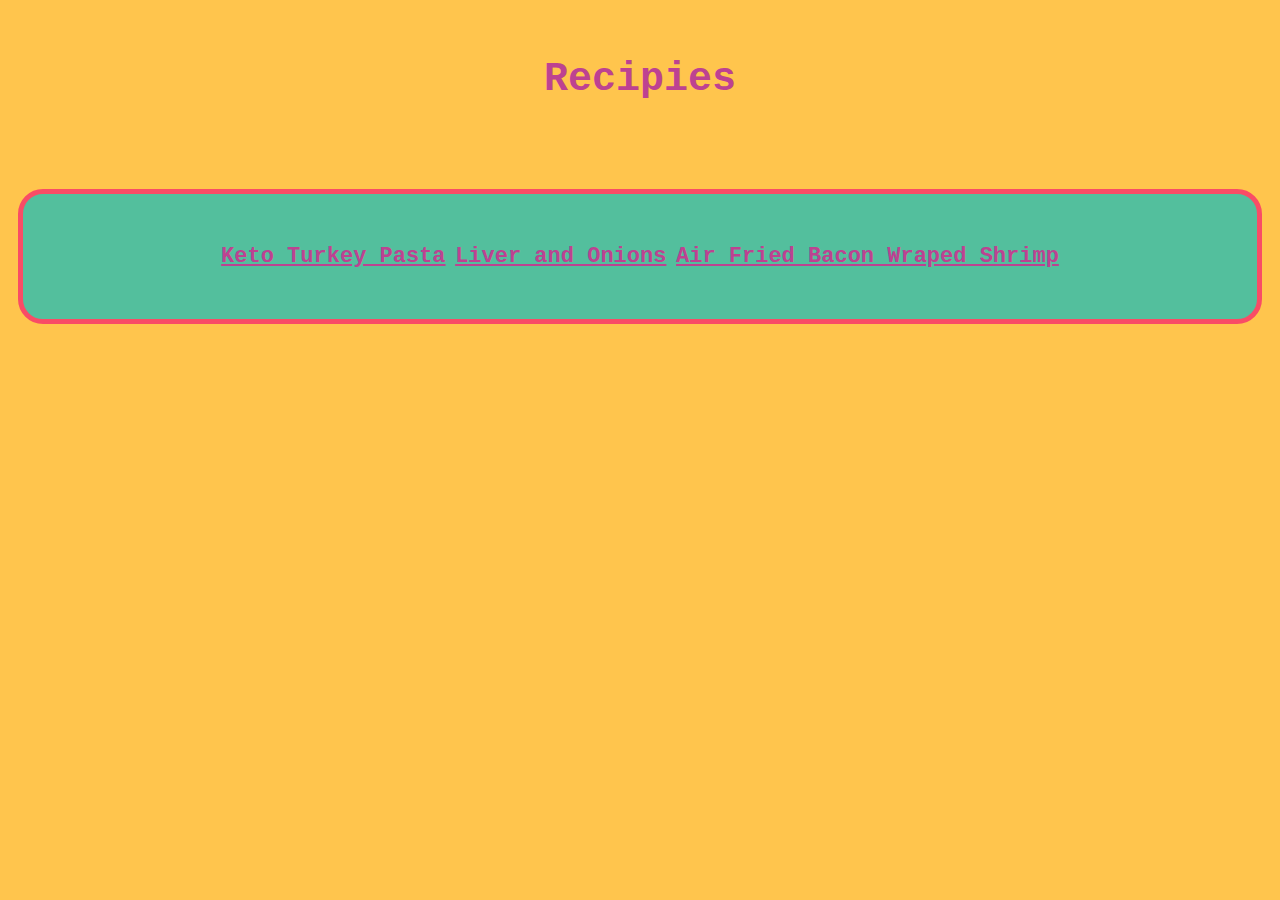
<file: index.html>
<!DOCTYPE html>
<html lang="en">
<head>
    <meta charset="UTF-8">
    <title>Recipes</title>
    <link rel="stylesheet" href="./style.css">
</head>
<body class="bcolor">
    <h1>Recipies</h1>
    <div class="clickboxbox">
        <a class="clickbox" href="./recipies/keto-turkey-pasta.html">Keto Turkey Pasta</a>
        <a class="clickbox" href="./recipies/absolute-best-liver-and-onions.html">Liver and Onions</a>
        <a class="clickbox" href="./recipies/air-fried-bacon-wrapped-shrimp.html">Air Fried Bacon Wraped Shrimp</a>
    </div>
</body>
</html>
</file>
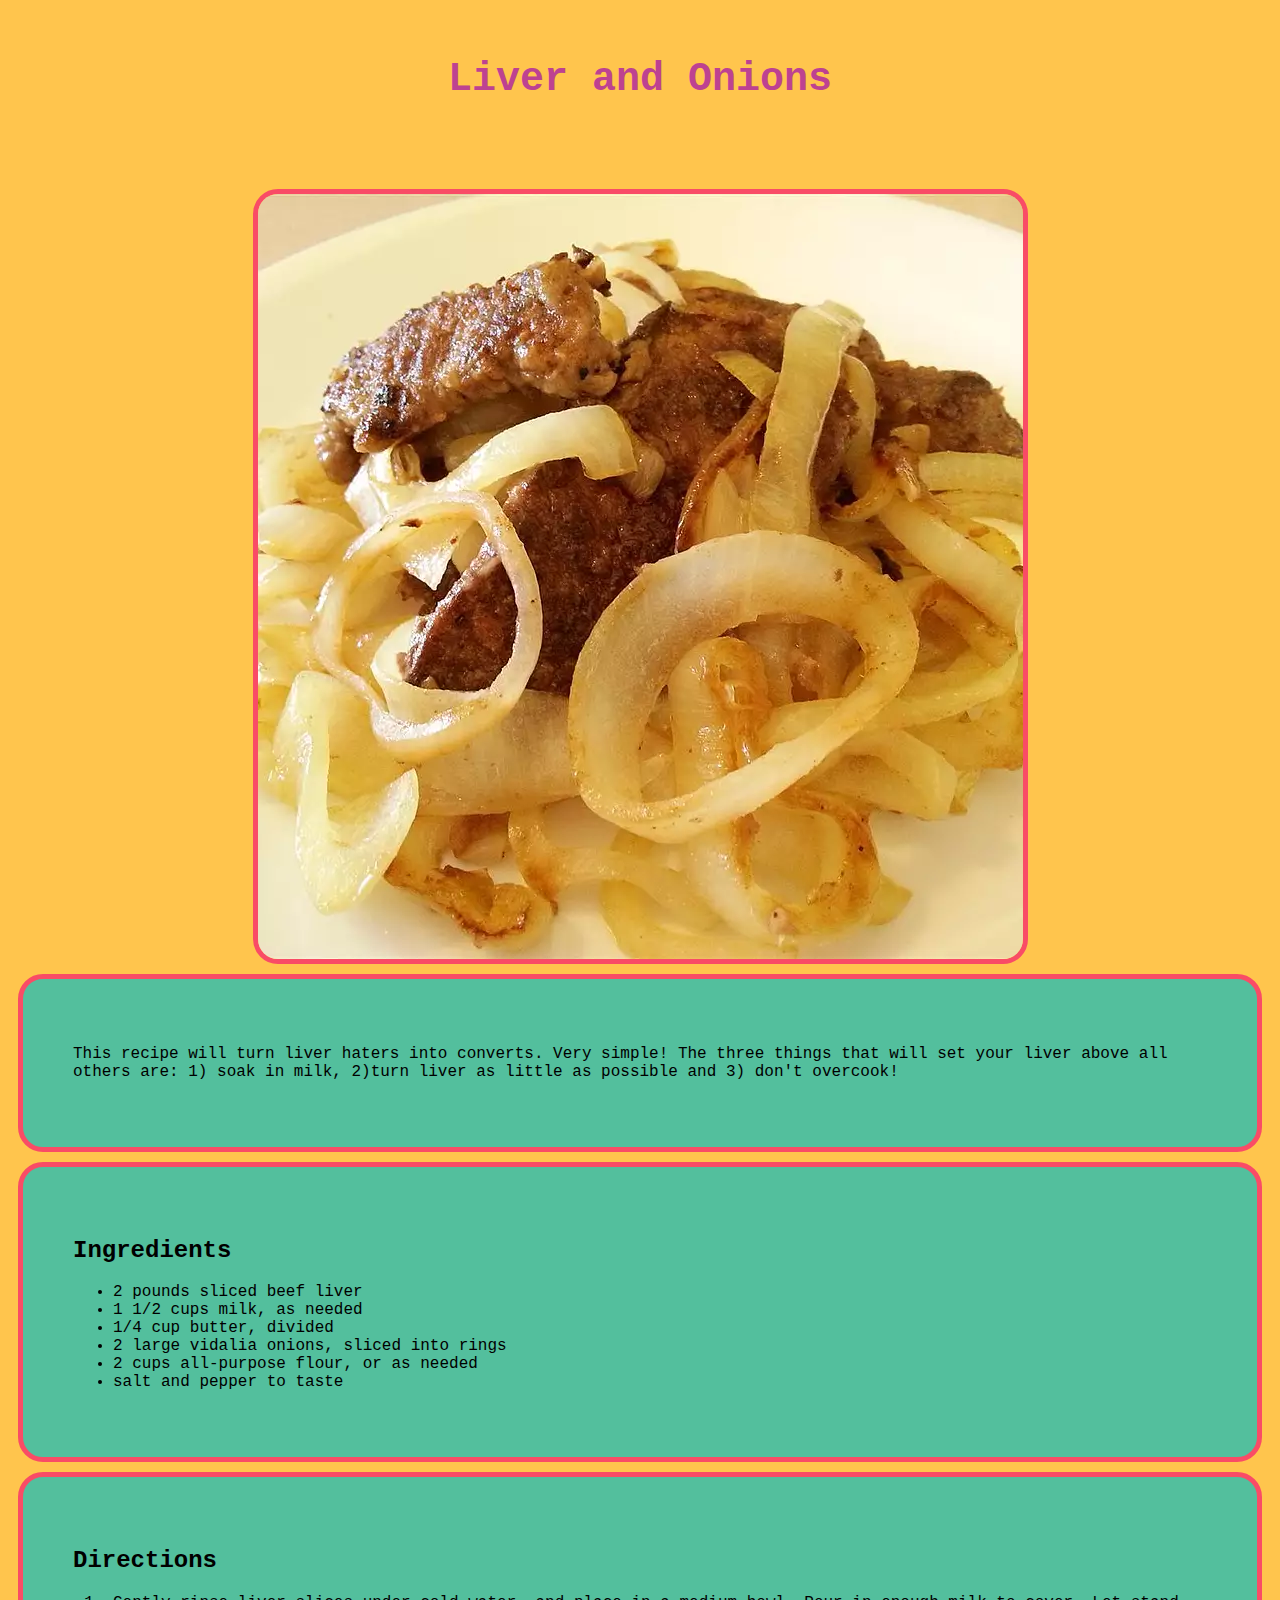
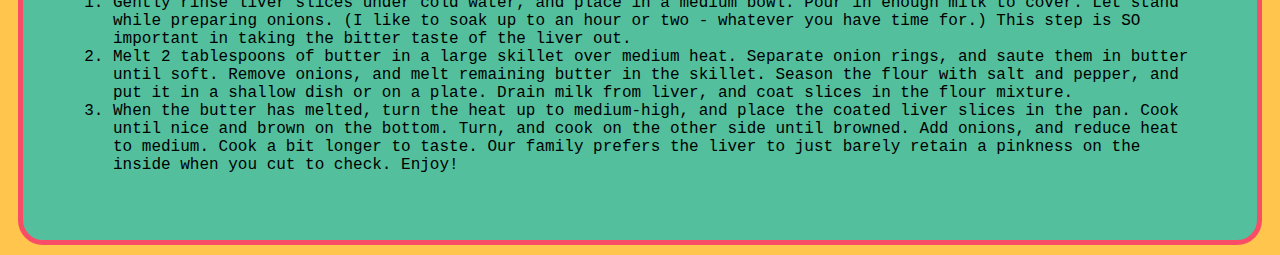
<file: recipies/absolute-best-liver-and-onions.html>
<!DOCTYPE html>
<html lang="en">
    <head>
        <meta charset="utf-8">
        <title>Liver and Onions</title>
        <link rel="stylesheet" href="../style.css">
    </head>
    <body>
        <h1>Liver and Onions</h1>
        <img class="imgbox" src="../images/liver-and-onions.webp">
        <div>
        <p>This recipe will turn liver haters into converts. Very simple! The three things that will set your liver above all others are: 1) soak in milk, 2)turn liver as little as possible and 3) don't overcook!</p>
        </div>
        <div>
        <h2><strong>Ingredients</strong></h2>
        <ul>
            <li>2 pounds sliced beef liver</li>
            <li>1 1/2 cups milk, as needed</li>
            <li>1/4 cup butter, divided</li>
            <li>2 large vidalia onions, sliced into rings</li>
            <li>2 cups all-purpose flour, or as needed</li>
            <li>salt and pepper to taste</li>
        </ul>
        </div>
        <div>
        <h2><strong>Directions</strong></h2>
        <ol>
            <li>
                Gently rinse liver slices under cold water, and place in a medium bowl. Pour in enough milk to cover. Let stand while preparing onions. (I like to soak up to an hour or two - whatever you have time for.) This step is SO important in taking the bitter taste of the liver out.
            </li>
            <li>
                Melt 2 tablespoons of butter in a large skillet over medium heat. Separate onion rings, and saute them in butter until soft. Remove onions, and melt remaining butter in the skillet. Season the flour with salt and pepper, and put it in a shallow dish or on a plate. Drain milk from liver, and coat slices in the flour mixture.
            </li>
            <li>
                When the butter has melted, turn the heat up to medium-high, and place the coated liver slices in the pan. Cook until nice and brown on the bottom. Turn, and cook on the other side until browned. Add onions, and reduce heat to medium. Cook a bit longer to taste. Our family prefers the liver to just barely retain a pinkness on the inside when you cut to check. Enjoy!
            </li>
        </ol>
        </div>
    </body>
</html>
</file>
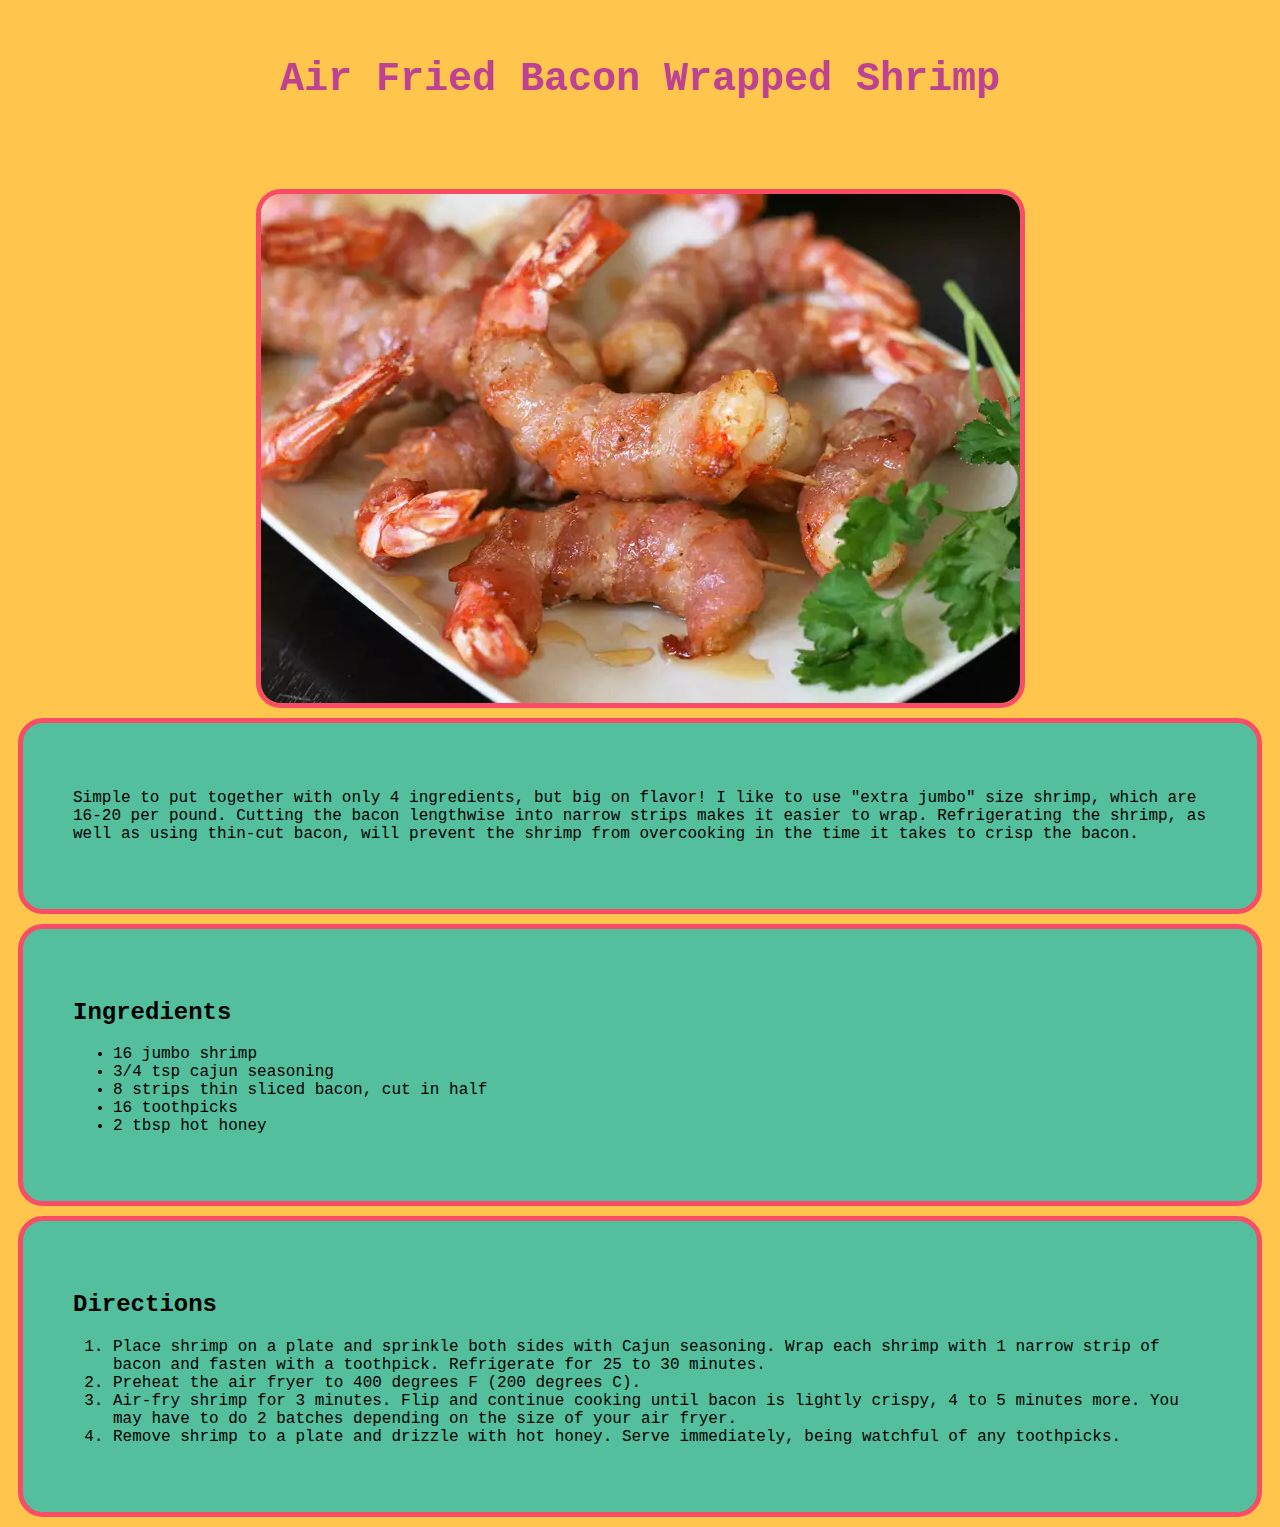
<file: recipies/air-fried-bacon-wrapped-shrimp.html>
<!DOCTYPE html>
<html lang="en">
    <head>
        <meta charset="utf-8">
        <title>air fried bacon wrapped shrimp</title>
        <link rel="stylesheet" href="../style.css"
    </head>
    <body>
        <h1>Air Fried Bacon Wrapped Shrimp</h1>
        <img class="imgbox" src="../images/air-fried-bacon-wrapped-shrimp.webp">
        <div>
            <p>Simple to put together with only 4 ingredients, but big on flavor! I like to use "extra jumbo" size shrimp, which are 16-20 per pound. Cutting the bacon lengthwise into narrow strips makes it easier to wrap. Refrigerating the shrimp, as well as using thin-cut bacon, will prevent the shrimp from overcooking in the time it takes to crisp the bacon.</p>
        </div>
        <div>
            <h2><strong>Ingredients</strong></h2>
        <ul>
            <li>16 jumbo shrimp</li>
            <li>3/4 tsp cajun seasoning</li>
            <li>8 strips thin sliced bacon, cut in half</li>
            <li>16 toothpicks</li>
            <li>2 tbsp hot honey</li>
        </ul>
        </div>
        <div>
            <h2><strong>Directions</strong></h2>
        <ol>
            <li>Place shrimp on a plate and sprinkle both sides with Cajun seasoning. Wrap each shrimp with 1 narrow strip of bacon and fasten with a toothpick. Refrigerate for 25 to 30 minutes.</li>
            <li>Preheat the air fryer to 400 degrees F (200 degrees C).</li>
            <li>Air-fry shrimp for 3 minutes. Flip and continue cooking until bacon is lightly crispy, 4 to 5 minutes more. You may have to do 2 batches depending on the size of your air fryer.</li>
            <li>Remove shrimp to a plate and drizzle with hot honey. Serve immediately, being watchful of any toothpicks.</li>
        </ol>
        </div>
    </body>
</html>
</file>
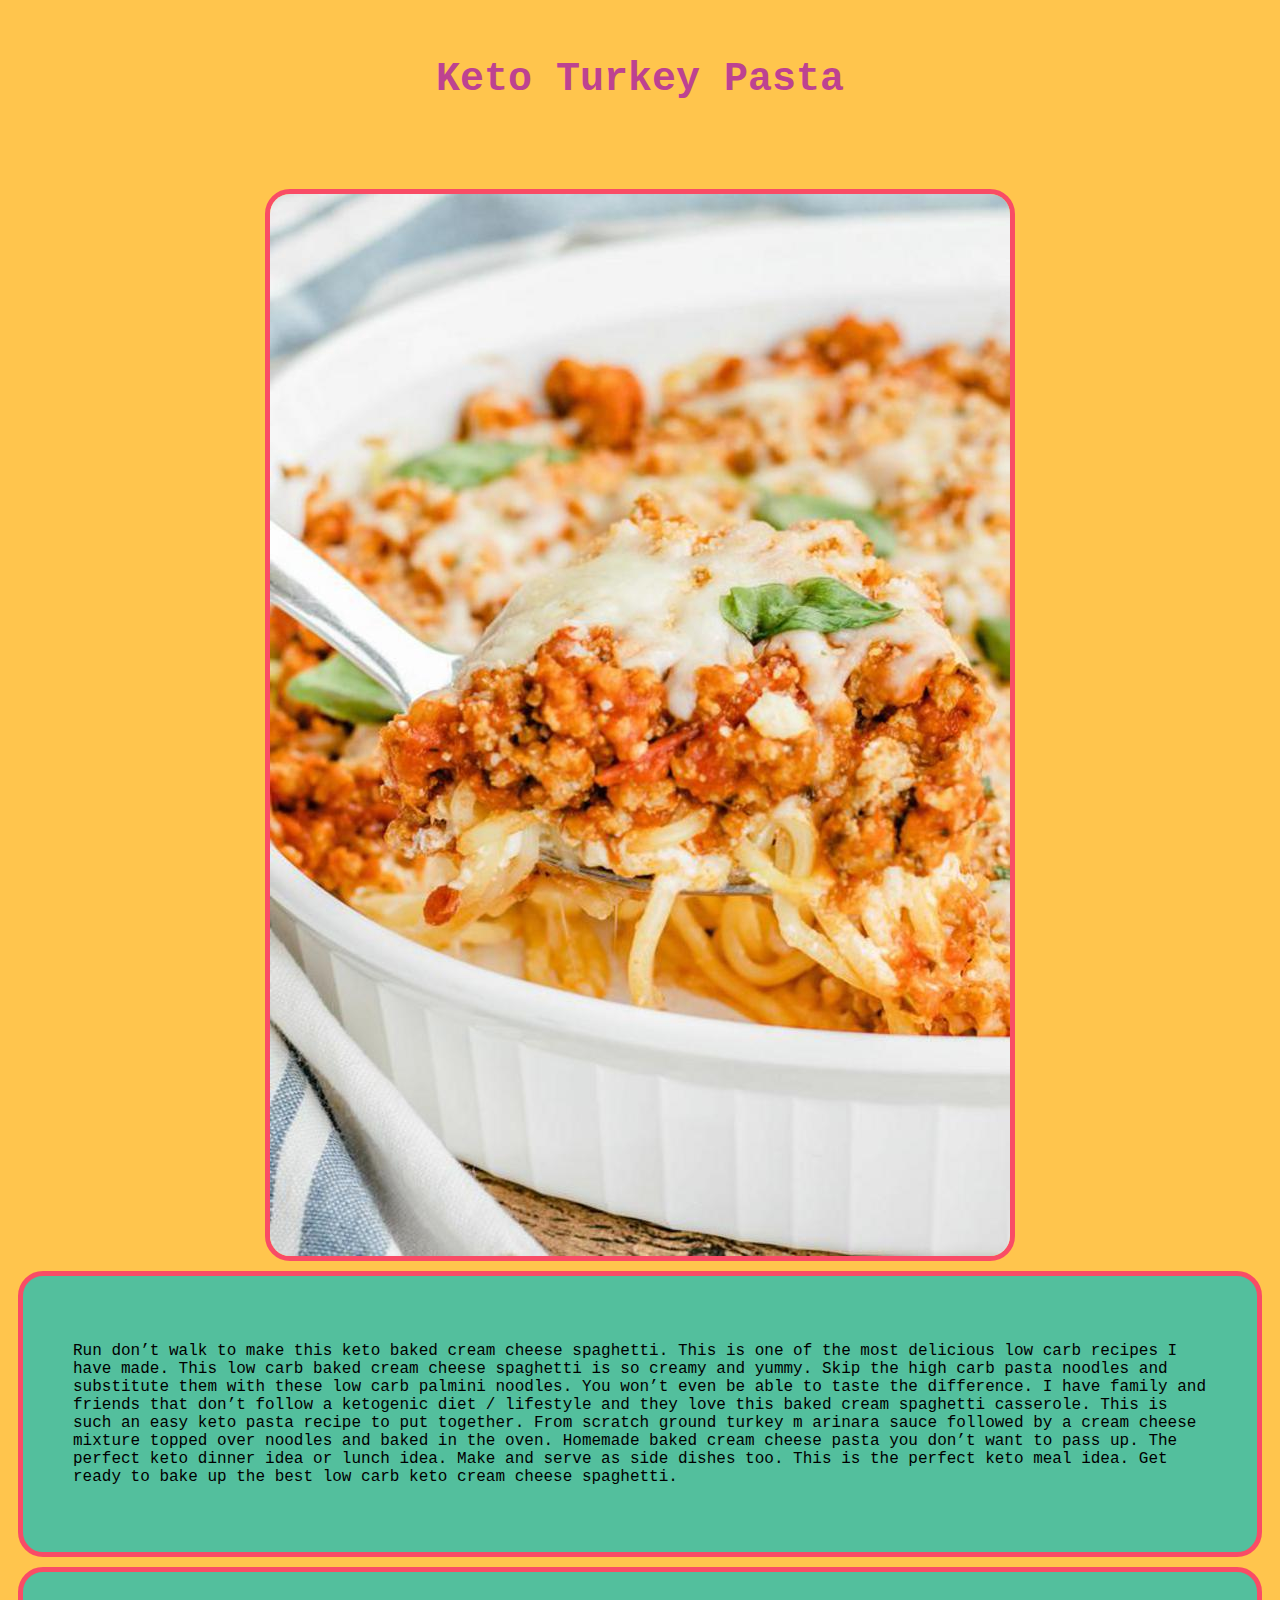
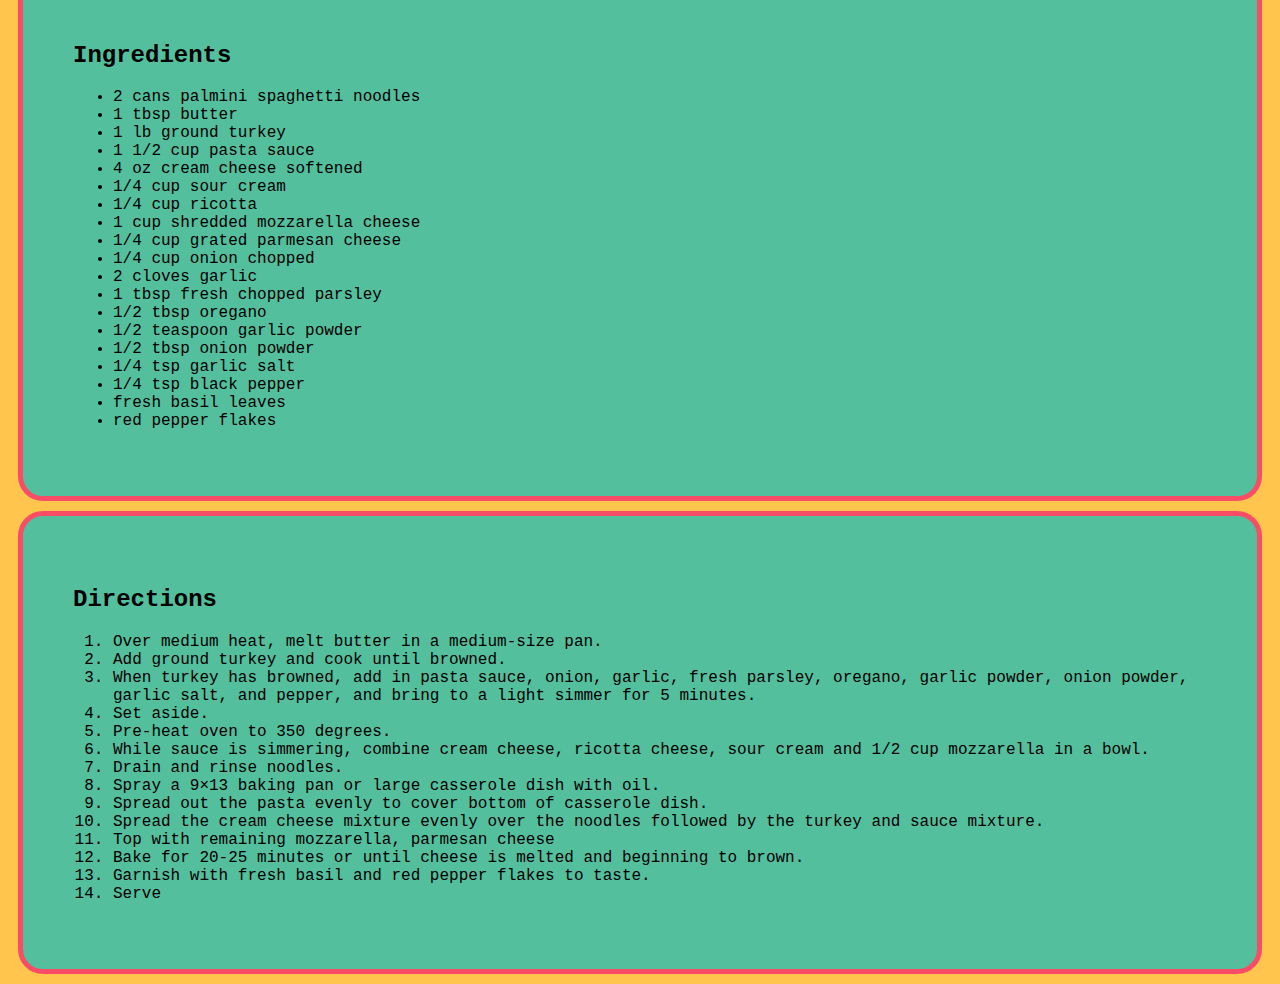
<file: recipies/keto-turkey-pasta.html>
<!DOCTYPE html>
<html>
    <head lang="en">
        <meta charset="UTF-8">
        <title>Keto Turkey Pasta</title>
        <link rel="stylesheet" href="../style.css">
    </head>
    <body>
        <h1>Keto Turkey Pasta</h1>
        <img class="imgbox" src="../images/keto-baked-cream-cheese-spaghetti-1.jpg">
        <div>
        <p>Run don’t walk to make this keto baked cream cheese spaghetti. 
            This is one of the most delicious low carb recipes I have made.
            This low carb baked cream cheese spaghetti is so creamy and yummy.
            Skip the high carb pasta noodles and substitute them with these low carb palmini noodles.
            You won’t even be able to taste the difference.
            I have family and friends that don’t follow a ketogenic diet / lifestyle and they love this baked cream spaghetti casserole.
            This is such an easy keto pasta recipe to put together.
            From scratch ground turkey m    arinara sauce followed by a cream cheese mixture topped over noodles and baked in the oven.
            Homemade baked cream cheese pasta you don’t want to pass up.
            The perfect keto dinner idea or lunch idea.
            Make and serve as side dishes too.
            This is the perfect keto meal idea.
            Get ready to bake up the best low carb keto cream cheese spaghetti.</p>
            </div>
            <div>
            <h2><strong>Ingredients</strong></h2>
            <ul>
                <li>2 cans palmini spaghetti noodles</li>
                <li>1 tbsp butter</li>
                <li>1 lb ground turkey</li>
                <li>1 1/2 cup pasta sauce</li>
                <li>4 oz cream cheese softened</li>
                <li>1/4 cup sour cream</li>
                <li>1/4 cup ricotta</li>
                <li>1 cup shredded mozzarella cheese</li>
                <li>1/4 cup grated parmesan cheese</li>
                <li>1/4 cup onion chopped</li>
                <li>2 cloves garlic</li>
                <li>1 tbsp fresh chopped parsley</li>
                <li>1/2 tbsp oregano</li>
                <li>1/2 teaspoon garlic powder</li>
                <li>1/2 tbsp onion powder</li>
                <li>1/4 tsp garlic salt</li>
                <li>1/4 tsp black pepper</li>
                <li>fresh basil leaves</li>
                <li>red pepper flakes</li>
            </ul>
            </div>
            <div>
            <h2><strong>Directions</strong></h2>
            <ol>
                <li>Over medium heat, melt butter in a medium-size pan.</li>
                <li>Add ground turkey and cook until browned.</li>
                <li>When turkey has browned, add in pasta sauce, onion, garlic, fresh parsley, oregano, garlic powder, onion powder, garlic salt, and pepper, and bring to a light simmer for 5 minutes.</li>
                <li>Set aside.</li>
                <li>Pre-heat oven to 350 degrees.</li>
                <li>While sauce is simmering, combine cream cheese, ricotta cheese, sour cream and 1/2 cup mozzarella in a bowl.</li>
                <li>Drain and rinse noodles.</li>
                <li>Spray a 9×13 baking pan or large casserole dish with oil.</li>
                <li>Spread out the pasta evenly to cover bottom of casserole dish.</li>
                <li>Spread the cream cheese mixture evenly over the noodles followed by the turkey and sauce mixture.</li>
                <li>Top with remaining mozzarella, parmesan cheese</li>
                <li>Bake for 20-25 minutes or until cheese is melted and beginning to brown.</li>
                <li>Garnish with fresh basil and red pepper flakes to taste.</li>
                <li>Serve</li>
            </ol>
            </div>
        </body>
</html>
</file>
<file: style.css>
* {
    font-family: 'Courier New', Courier, monospace;
}
h1,
.clickbox {
    color: #BD4291;
}

.clickbox {
    font-weight: bold;
    font-size: 22px;
}


h1 {
    text-align: center;
    padding-bottom: 60px;
    padding-top: 30px;
    font-size: 40px;
    font-weight: bold;

}

body {
    background-color: #FFC54D;
    
}

.imgbox {
    display: block;
    margin-left: auto;
    margin-right: auto;
    border: solid;
    border-width: 5px;
    border-radius: 25px;
    border-color: #F94C66;
    align
}

div {
    margin: 10px;
    padding: 50px 50px 50px 50px;
    border: solid;
    border-width: 5px;
    border-radius: 25px;
    border-color: #F94C66;
    background-color: #53BF9D;
}

.clickboxbox {
    text-align: center;
}
</file>
